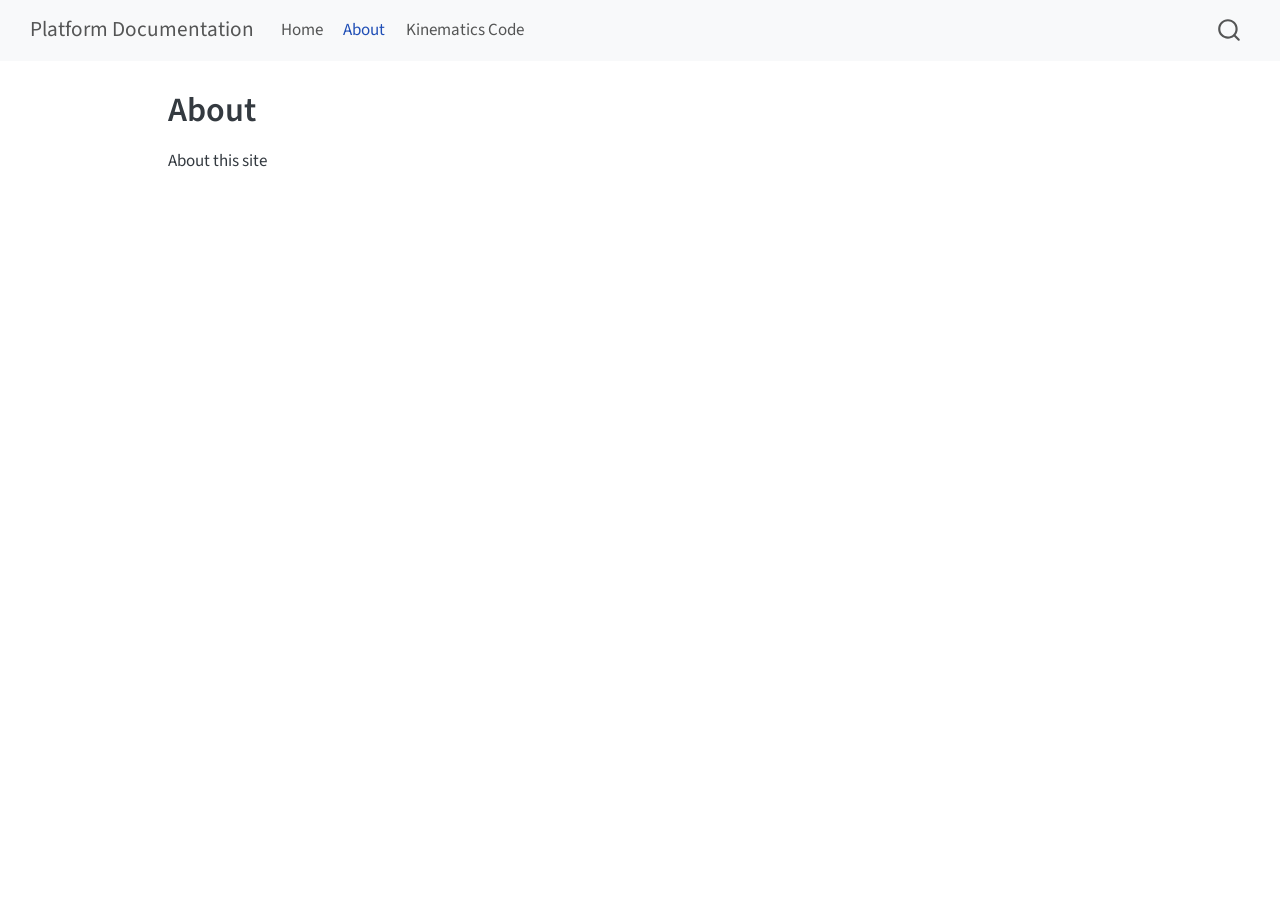
<file: docs/about.html>
<!DOCTYPE html>
<html xmlns="http://www.w3.org/1999/xhtml" lang="en" xml:lang="en"><head>

<meta charset="utf-8">
<meta name="generator" content="quarto-1.8.27">

<meta name="viewport" content="width=device-width, initial-scale=1.0, user-scalable=yes">


<title>About – Platform Documentation</title>
<style>
code{white-space: pre-wrap;}
span.smallcaps{font-variant: small-caps;}
div.columns{display: flex; gap: min(4vw, 1.5em);}
div.column{flex: auto; overflow-x: auto;}
div.hanging-indent{margin-left: 1.5em; text-indent: -1.5em;}
ul.task-list{list-style: none;}
ul.task-list li input[type="checkbox"] {
  width: 0.8em;
  margin: 0 0.8em 0.2em -1em; /* quarto-specific, see https://github.com/quarto-dev/quarto-cli/issues/4556 */ 
  vertical-align: middle;
}
</style>


<script src="site_libs/quarto-nav/quarto-nav.js"></script>
<script src="site_libs/quarto-nav/headroom.min.js"></script>
<script src="site_libs/clipboard/clipboard.min.js"></script>
<script src="site_libs/quarto-search/autocomplete.umd.js"></script>
<script src="site_libs/quarto-search/fuse.min.js"></script>
<script src="site_libs/quarto-search/quarto-search.js"></script>
<meta name="quarto:offset" content="./">
<script src="site_libs/quarto-html/quarto.js" type="module"></script>
<script src="site_libs/quarto-html/tabsets/tabsets.js" type="module"></script>
<script src="site_libs/quarto-html/axe/axe-check.js" type="module"></script>
<script src="site_libs/quarto-html/popper.min.js"></script>
<script src="site_libs/quarto-html/tippy.umd.min.js"></script>
<script src="site_libs/quarto-html/anchor.min.js"></script>
<link href="site_libs/quarto-html/tippy.css" rel="stylesheet">
<link href="site_libs/quarto-html/quarto-syntax-highlighting-ed96de9b727972fe78a7b5d16c58bf87.css" rel="stylesheet" id="quarto-text-highlighting-styles">
<script src="site_libs/bootstrap/bootstrap.min.js"></script>
<link href="site_libs/bootstrap/bootstrap-icons.css" rel="stylesheet">
<link href="site_libs/bootstrap/bootstrap-5b4ad623e5705c0698d39aec6f10cf02.min.css" rel="stylesheet" append-hash="true" id="quarto-bootstrap" data-mode="light">
<script id="quarto-search-options" type="application/json">{
  "location": "navbar",
  "copy-button": false,
  "collapse-after": 3,
  "panel-placement": "end",
  "type": "overlay",
  "limit": 50,
  "keyboard-shortcut": [
    "f",
    "/",
    "s"
  ],
  "show-item-context": false,
  "language": {
    "search-no-results-text": "No results",
    "search-matching-documents-text": "matching documents",
    "search-copy-link-title": "Copy link to search",
    "search-hide-matches-text": "Hide additional matches",
    "search-more-match-text": "more match in this document",
    "search-more-matches-text": "more matches in this document",
    "search-clear-button-title": "Clear",
    "search-text-placeholder": "",
    "search-detached-cancel-button-title": "Cancel",
    "search-submit-button-title": "Submit",
    "search-label": "Search"
  }
}</script>


<link rel="stylesheet" href="styles.css">
</head>

<body class="nav-fixed quarto-light">

<div id="quarto-search-results"></div>
  <header id="quarto-header" class="headroom fixed-top">
    <nav class="navbar navbar-expand-lg " data-bs-theme="dark">
      <div class="navbar-container container-fluid">
      <div class="navbar-brand-container mx-auto">
    <a class="navbar-brand" href="./index.html">
    <span class="navbar-title">Platform Documentation</span>
    </a>
  </div>
            <div id="quarto-search" class="" title="Search"></div>
          <button class="navbar-toggler" type="button" data-bs-toggle="collapse" data-bs-target="#navbarCollapse" aria-controls="navbarCollapse" role="menu" aria-expanded="false" aria-label="Toggle navigation" onclick="if (window.quartoToggleHeadroom) { window.quartoToggleHeadroom(); }">
  <span class="navbar-toggler-icon"></span>
</button>
          <div class="collapse navbar-collapse" id="navbarCollapse">
            <ul class="navbar-nav navbar-nav-scroll me-auto">
  <li class="nav-item">
    <a class="nav-link" href="./index.html"> 
<span class="menu-text">Home</span></a>
  </li>  
  <li class="nav-item">
    <a class="nav-link active" href="./about.html" aria-current="page"> 
<span class="menu-text">About</span></a>
  </li>  
  <li class="nav-item">
    <a class="nav-link" href="./code_kinematics.html"> 
<span class="menu-text">Kinematics Code</span></a>
  </li>  
</ul>
          </div> <!-- /navcollapse -->
            <div class="quarto-navbar-tools">
</div>
      </div> <!-- /container-fluid -->
    </nav>
</header>
<!-- content -->
<div id="quarto-content" class="quarto-container page-columns page-rows-contents page-layout-article page-navbar">
<!-- sidebar -->
<!-- margin-sidebar -->
    <div id="quarto-margin-sidebar" class="sidebar margin-sidebar zindex-bottom">
        
    </div>
<!-- main -->
<main class="content" id="quarto-document-content">

<header id="title-block-header" class="quarto-title-block default">
<div class="quarto-title">
<h1 class="title">About</h1>
</div>



<div class="quarto-title-meta">

    
  
    
  </div>
  


</header>


<p>About this site</p>



</main> <!-- /main -->
<script id="quarto-html-after-body" type="application/javascript">
  window.document.addEventListener("DOMContentLoaded", function (event) {
    const icon = "";
    const anchorJS = new window.AnchorJS();
    anchorJS.options = {
      placement: 'right',
      icon: icon
    };
    anchorJS.add('.anchored');
    const isCodeAnnotation = (el) => {
      for (const clz of el.classList) {
        if (clz.startsWith('code-annotation-')) {                     
          return true;
        }
      }
      return false;
    }
    const onCopySuccess = function(e) {
      // button target
      const button = e.trigger;
      // don't keep focus
      button.blur();
      // flash "checked"
      button.classList.add('code-copy-button-checked');
      var currentTitle = button.getAttribute("title");
      button.setAttribute("title", "Copied!");
      let tooltip;
      if (window.bootstrap) {
        button.setAttribute("data-bs-toggle", "tooltip");
        button.setAttribute("data-bs-placement", "left");
        button.setAttribute("data-bs-title", "Copied!");
        tooltip = new bootstrap.Tooltip(button, 
          { trigger: "manual", 
            customClass: "code-copy-button-tooltip",
            offset: [0, -8]});
        tooltip.show();    
      }
      setTimeout(function() {
        if (tooltip) {
          tooltip.hide();
          button.removeAttribute("data-bs-title");
          button.removeAttribute("data-bs-toggle");
          button.removeAttribute("data-bs-placement");
        }
        button.setAttribute("title", currentTitle);
        button.classList.remove('code-copy-button-checked');
      }, 1000);
      // clear code selection
      e.clearSelection();
    }
    const getTextToCopy = function(trigger) {
      const outerScaffold = trigger.parentElement.cloneNode(true);
      const codeEl = outerScaffold.querySelector('code');
      for (const childEl of codeEl.children) {
        if (isCodeAnnotation(childEl)) {
          childEl.remove();
        }
      }
      return codeEl.innerText;
    }
    const clipboard = new window.ClipboardJS('.code-copy-button:not([data-in-quarto-modal])', {
      text: getTextToCopy
    });
    clipboard.on('success', onCopySuccess);
    if (window.document.getElementById('quarto-embedded-source-code-modal')) {
      const clipboardModal = new window.ClipboardJS('.code-copy-button[data-in-quarto-modal]', {
        text: getTextToCopy,
        container: window.document.getElementById('quarto-embedded-source-code-modal')
      });
      clipboardModal.on('success', onCopySuccess);
    }
      var localhostRegex = new RegExp(/^(?:http|https):\/\/localhost\:?[0-9]*\//);
      var mailtoRegex = new RegExp(/^mailto:/);
        var filterRegex = new RegExp('/' + window.location.host + '/');
      var isInternal = (href) => {
          return filterRegex.test(href) || localhostRegex.test(href) || mailtoRegex.test(href);
      }
      // Inspect non-navigation links and adorn them if external
     var links = window.document.querySelectorAll('a[href]:not(.nav-link):not(.navbar-brand):not(.toc-action):not(.sidebar-link):not(.sidebar-item-toggle):not(.pagination-link):not(.no-external):not([aria-hidden]):not(.dropdown-item):not(.quarto-navigation-tool):not(.about-link)');
      for (var i=0; i<links.length; i++) {
        const link = links[i];
        if (!isInternal(link.href)) {
          // undo the damage that might have been done by quarto-nav.js in the case of
          // links that we want to consider external
          if (link.dataset.originalHref !== undefined) {
            link.href = link.dataset.originalHref;
          }
        }
      }
    function tippyHover(el, contentFn, onTriggerFn, onUntriggerFn) {
      const config = {
        allowHTML: true,
        maxWidth: 500,
        delay: 100,
        arrow: false,
        appendTo: function(el) {
            return el.parentElement;
        },
        interactive: true,
        interactiveBorder: 10,
        theme: 'quarto',
        placement: 'bottom-start',
      };
      if (contentFn) {
        config.content = contentFn;
      }
      if (onTriggerFn) {
        config.onTrigger = onTriggerFn;
      }
      if (onUntriggerFn) {
        config.onUntrigger = onUntriggerFn;
      }
      window.tippy(el, config); 
    }
    const noterefs = window.document.querySelectorAll('a[role="doc-noteref"]');
    for (var i=0; i<noterefs.length; i++) {
      const ref = noterefs[i];
      tippyHover(ref, function() {
        // use id or data attribute instead here
        let href = ref.getAttribute('data-footnote-href') || ref.getAttribute('href');
        try { href = new URL(href).hash; } catch {}
        const id = href.replace(/^#\/?/, "");
        const note = window.document.getElementById(id);
        if (note) {
          return note.innerHTML;
        } else {
          return "";
        }
      });
    }
    const xrefs = window.document.querySelectorAll('a.quarto-xref');
    const processXRef = (id, note) => {
      // Strip column container classes
      const stripColumnClz = (el) => {
        el.classList.remove("page-full", "page-columns");
        if (el.children) {
          for (const child of el.children) {
            stripColumnClz(child);
          }
        }
      }
      stripColumnClz(note)
      if (id === null || id.startsWith('sec-')) {
        // Special case sections, only their first couple elements
        const container = document.createElement("div");
        if (note.children && note.children.length > 2) {
          container.appendChild(note.children[0].cloneNode(true));
          for (let i = 1; i < note.children.length; i++) {
            const child = note.children[i];
            if (child.tagName === "P" && child.innerText === "") {
              continue;
            } else {
              container.appendChild(child.cloneNode(true));
              break;
            }
          }
          if (window.Quarto?.typesetMath) {
            window.Quarto.typesetMath(container);
          }
          return container.innerHTML
        } else {
          if (window.Quarto?.typesetMath) {
            window.Quarto.typesetMath(note);
          }
          return note.innerHTML;
        }
      } else {
        // Remove any anchor links if they are present
        const anchorLink = note.querySelector('a.anchorjs-link');
        if (anchorLink) {
          anchorLink.remove();
        }
        if (window.Quarto?.typesetMath) {
          window.Quarto.typesetMath(note);
        }
        if (note.classList.contains("callout")) {
          return note.outerHTML;
        } else {
          return note.innerHTML;
        }
      }
    }
    for (var i=0; i<xrefs.length; i++) {
      const xref = xrefs[i];
      tippyHover(xref, undefined, function(instance) {
        instance.disable();
        let url = xref.getAttribute('href');
        let hash = undefined; 
        if (url.startsWith('#')) {
          hash = url;
        } else {
          try { hash = new URL(url).hash; } catch {}
        }
        if (hash) {
          const id = hash.replace(/^#\/?/, "");
          const note = window.document.getElementById(id);
          if (note !== null) {
            try {
              const html = processXRef(id, note.cloneNode(true));
              instance.setContent(html);
            } finally {
              instance.enable();
              instance.show();
            }
          } else {
            // See if we can fetch this
            fetch(url.split('#')[0])
            .then(res => res.text())
            .then(html => {
              const parser = new DOMParser();
              const htmlDoc = parser.parseFromString(html, "text/html");
              const note = htmlDoc.getElementById(id);
              if (note !== null) {
                const html = processXRef(id, note);
                instance.setContent(html);
              } 
            }).finally(() => {
              instance.enable();
              instance.show();
            });
          }
        } else {
          // See if we can fetch a full url (with no hash to target)
          // This is a special case and we should probably do some content thinning / targeting
          fetch(url)
          .then(res => res.text())
          .then(html => {
            const parser = new DOMParser();
            const htmlDoc = parser.parseFromString(html, "text/html");
            const note = htmlDoc.querySelector('main.content');
            if (note !== null) {
              // This should only happen for chapter cross references
              // (since there is no id in the URL)
              // remove the first header
              if (note.children.length > 0 && note.children[0].tagName === "HEADER") {
                note.children[0].remove();
              }
              const html = processXRef(null, note);
              instance.setContent(html);
            } 
          }).finally(() => {
            instance.enable();
            instance.show();
          });
        }
      }, function(instance) {
      });
    }
        let selectedAnnoteEl;
        const selectorForAnnotation = ( cell, annotation) => {
          let cellAttr = 'data-code-cell="' + cell + '"';
          let lineAttr = 'data-code-annotation="' +  annotation + '"';
          const selector = 'span[' + cellAttr + '][' + lineAttr + ']';
          return selector;
        }
        const selectCodeLines = (annoteEl) => {
          const doc = window.document;
          const targetCell = annoteEl.getAttribute("data-target-cell");
          const targetAnnotation = annoteEl.getAttribute("data-target-annotation");
          const annoteSpan = window.document.querySelector(selectorForAnnotation(targetCell, targetAnnotation));
          const lines = annoteSpan.getAttribute("data-code-lines").split(",");
          const lineIds = lines.map((line) => {
            return targetCell + "-" + line;
          })
          let top = null;
          let height = null;
          let parent = null;
          if (lineIds.length > 0) {
              //compute the position of the single el (top and bottom and make a div)
              const el = window.document.getElementById(lineIds[0]);
              top = el.offsetTop;
              height = el.offsetHeight;
              parent = el.parentElement.parentElement;
            if (lineIds.length > 1) {
              const lastEl = window.document.getElementById(lineIds[lineIds.length - 1]);
              const bottom = lastEl.offsetTop + lastEl.offsetHeight;
              height = bottom - top;
            }
            if (top !== null && height !== null && parent !== null) {
              // cook up a div (if necessary) and position it 
              let div = window.document.getElementById("code-annotation-line-highlight");
              if (div === null) {
                div = window.document.createElement("div");
                div.setAttribute("id", "code-annotation-line-highlight");
                div.style.position = 'absolute';
                parent.appendChild(div);
              }
              div.style.top = top - 2 + "px";
              div.style.height = height + 4 + "px";
              div.style.left = 0;
              let gutterDiv = window.document.getElementById("code-annotation-line-highlight-gutter");
              if (gutterDiv === null) {
                gutterDiv = window.document.createElement("div");
                gutterDiv.setAttribute("id", "code-annotation-line-highlight-gutter");
                gutterDiv.style.position = 'absolute';
                const codeCell = window.document.getElementById(targetCell);
                const gutter = codeCell.querySelector('.code-annotation-gutter');
                gutter.appendChild(gutterDiv);
              }
              gutterDiv.style.top = top - 2 + "px";
              gutterDiv.style.height = height + 4 + "px";
            }
            selectedAnnoteEl = annoteEl;
          }
        };
        const unselectCodeLines = () => {
          const elementsIds = ["code-annotation-line-highlight", "code-annotation-line-highlight-gutter"];
          elementsIds.forEach((elId) => {
            const div = window.document.getElementById(elId);
            if (div) {
              div.remove();
            }
          });
          selectedAnnoteEl = undefined;
        };
          // Handle positioning of the toggle
      window.addEventListener(
        "resize",
        throttle(() => {
          elRect = undefined;
          if (selectedAnnoteEl) {
            selectCodeLines(selectedAnnoteEl);
          }
        }, 10)
      );
      function throttle(fn, ms) {
      let throttle = false;
      let timer;
        return (...args) => {
          if(!throttle) { // first call gets through
              fn.apply(this, args);
              throttle = true;
          } else { // all the others get throttled
              if(timer) clearTimeout(timer); // cancel #2
              timer = setTimeout(() => {
                fn.apply(this, args);
                timer = throttle = false;
              }, ms);
          }
        };
      }
        // Attach click handler to the DT
        const annoteDls = window.document.querySelectorAll('dt[data-target-cell]');
        for (const annoteDlNode of annoteDls) {
          annoteDlNode.addEventListener('click', (event) => {
            const clickedEl = event.target;
            if (clickedEl !== selectedAnnoteEl) {
              unselectCodeLines();
              const activeEl = window.document.querySelector('dt[data-target-cell].code-annotation-active');
              if (activeEl) {
                activeEl.classList.remove('code-annotation-active');
              }
              selectCodeLines(clickedEl);
              clickedEl.classList.add('code-annotation-active');
            } else {
              // Unselect the line
              unselectCodeLines();
              clickedEl.classList.remove('code-annotation-active');
            }
          });
        }
    const findCites = (el) => {
      const parentEl = el.parentElement;
      if (parentEl) {
        const cites = parentEl.dataset.cites;
        if (cites) {
          return {
            el,
            cites: cites.split(' ')
          };
        } else {
          return findCites(el.parentElement)
        }
      } else {
        return undefined;
      }
    };
    var bibliorefs = window.document.querySelectorAll('a[role="doc-biblioref"]');
    for (var i=0; i<bibliorefs.length; i++) {
      const ref = bibliorefs[i];
      const citeInfo = findCites(ref);
      if (citeInfo) {
        tippyHover(citeInfo.el, function() {
          var popup = window.document.createElement('div');
          citeInfo.cites.forEach(function(cite) {
            var citeDiv = window.document.createElement('div');
            citeDiv.classList.add('hanging-indent');
            citeDiv.classList.add('csl-entry');
            var biblioDiv = window.document.getElementById('ref-' + cite);
            if (biblioDiv) {
              citeDiv.innerHTML = biblioDiv.innerHTML;
            }
            popup.appendChild(citeDiv);
          });
          return popup.innerHTML;
        });
      }
    }
  });
  </script>
</div> <!-- /content -->




</body></html>
</file>
<file: docs/site_libs/quarto-html/tippy.css>
.tippy-box[data-animation=fade][data-state=hidden]{opacity:0}[data-tippy-root]{max-width:calc(100vw - 10px)}.tippy-box{position:relative;background-color:#333;color:#fff;border-radius:4px;font-size:14px;line-height:1.4;white-space:normal;outline:0;transition-property:transform,visibility,opacity}.tippy-box[data-placement^=top]>.tippy-arrow{bottom:0}.tippy-box[data-placement^=top]>.tippy-arrow:before{bottom:-7px;left:0;border-width:8px 8px 0;border-top-color:initial;transform-origin:center top}.tippy-box[data-placement^=bottom]>.tippy-arrow{top:0}.tippy-box[data-placement^=bottom]>.tippy-arrow:before{top:-7px;left:0;border-width:0 8px 8px;border-bottom-color:initial;transform-origin:center bottom}.tippy-box[data-placement^=left]>.tippy-arrow{right:0}.tippy-box[data-placement^=left]>.tippy-arrow:before{border-width:8px 0 8px 8px;border-left-color:initial;right:-7px;transform-origin:center left}.tippy-box[data-placement^=right]>.tippy-arrow{left:0}.tippy-box[data-placement^=right]>.tippy-arrow:before{left:-7px;border-width:8px 8px 8px 0;border-right-color:initial;transform-origin:center right}.tippy-box[data-inertia][data-state=visible]{transition-timing-function:cubic-bezier(.54,1.5,.38,1.11)}.tippy-arrow{width:16px;height:16px;color:#333}.tippy-arrow:before{content:"";position:absolute;border-color:transparent;border-style:solid}.tippy-content{position:relative;padding:5px 9px;z-index:1}
</file>
<file: docs/site_libs/quarto-html/quarto-syntax-highlighting-ed96de9b727972fe78a7b5d16c58bf87.css>
/* quarto syntax highlight colors */
:root {
  --quarto-hl-ot-color: #003B4F;
  --quarto-hl-at-color: #657422;
  --quarto-hl-ss-color: #20794D;
  --quarto-hl-an-color: #5E5E5E;
  --quarto-hl-fu-color: #4758AB;
  --quarto-hl-st-color: #20794D;
  --quarto-hl-cf-color: #003B4F;
  --quarto-hl-op-color: #5E5E5E;
  --quarto-hl-er-color: #AD0000;
  --quarto-hl-bn-color: #AD0000;
  --quarto-hl-al-color: #AD0000;
  --quarto-hl-va-color: #111111;
  --quarto-hl-bu-color: inherit;
  --quarto-hl-ex-color: inherit;
  --quarto-hl-pp-color: #AD0000;
  --quarto-hl-in-color: #5E5E5E;
  --quarto-hl-vs-color: #20794D;
  --quarto-hl-wa-color: #5E5E5E;
  --quarto-hl-do-color: #5E5E5E;
  --quarto-hl-im-color: #00769E;
  --quarto-hl-ch-color: #20794D;
  --quarto-hl-dt-color: #AD0000;
  --quarto-hl-fl-color: #AD0000;
  --quarto-hl-co-color: #5E5E5E;
  --quarto-hl-cv-color: #5E5E5E;
  --quarto-hl-cn-color: #8f5902;
  --quarto-hl-sc-color: #5E5E5E;
  --quarto-hl-dv-color: #AD0000;
  --quarto-hl-kw-color: #003B4F;
}

/* other quarto variables */
:root {
  --quarto-font-monospace: SFMono-Regular, Menlo, Monaco, Consolas, "Liberation Mono", "Courier New", monospace;
}

/* syntax highlight based on Pandoc's rules */
pre > code.sourceCode > span {
  color: #003B4F;
}

code.sourceCode > span {
  color: #003B4F;
}

div.sourceCode,
div.sourceCode pre.sourceCode {
  color: #003B4F;
}

/* Normal */
code span {
  color: #003B4F;
}

/* Alert */
code span.al {
  color: #AD0000;
  font-style: inherit;
}

/* Annotation */
code span.an {
  color: #5E5E5E;
  font-style: inherit;
}

/* Attribute */
code span.at {
  color: #657422;
  font-style: inherit;
}

/* BaseN */
code span.bn {
  color: #AD0000;
  font-style: inherit;
}

/* BuiltIn */
code span.bu {
  font-style: inherit;
}

/* ControlFlow */
code span.cf {
  color: #003B4F;
  font-weight: bold;
  font-style: inherit;
}

/* Char */
code span.ch {
  color: #20794D;
  font-style: inherit;
}

/* Constant */
code span.cn {
  color: #8f5902;
  font-style: inherit;
}

/* Comment */
code span.co {
  color: #5E5E5E;
  font-style: inherit;
}

/* CommentVar */
code span.cv {
  color: #5E5E5E;
  font-style: italic;
}

/* Documentation */
code span.do {
  color: #5E5E5E;
  font-style: italic;
}

/* DataType */
code span.dt {
  color: #AD0000;
  font-style: inherit;
}

/* DecVal */
code span.dv {
  color: #AD0000;
  font-style: inherit;
}

/* Error */
code span.er {
  color: #AD0000;
  font-style: inherit;
}

/* Extension */
code span.ex {
  font-style: inherit;
}

/* Float */
code span.fl {
  color: #AD0000;
  font-style: inherit;
}

/* Function */
code span.fu {
  color: #4758AB;
  font-style: inherit;
}

/* Import */
code span.im {
  color: #00769E;
  font-style: inherit;
}

/* Information */
code span.in {
  color: #5E5E5E;
  font-style: inherit;
}

/* Keyword */
code span.kw {
  color: #003B4F;
  font-weight: bold;
  font-style: inherit;
}

/* Operator */
code span.op {
  color: #5E5E5E;
  font-style: inherit;
}

/* Other */
code span.ot {
  color: #003B4F;
  font-style: inherit;
}

/* Preprocessor */
code span.pp {
  color: #AD0000;
  font-style: inherit;
}

/* SpecialChar */
code span.sc {
  color: #5E5E5E;
  font-style: inherit;
}

/* SpecialString */
code span.ss {
  color: #20794D;
  font-style: inherit;
}

/* String */
code span.st {
  color: #20794D;
  font-style: inherit;
}

/* Variable */
code span.va {
  color: #111111;
  font-style: inherit;
}

/* VerbatimString */
code span.vs {
  color: #20794D;
  font-style: inherit;
}

/* Warning */
code span.wa {
  color: #5E5E5E;
  font-style: italic;
}

.prevent-inlining {
  content: "</";
}

/*# sourceMappingURL=0920dd6d7437995b8cdf7429764427b1.css.map */
</file>
<file: docs/styles.css>
/* css styles */

figcaption {
    text-align: center;
}
</file>
